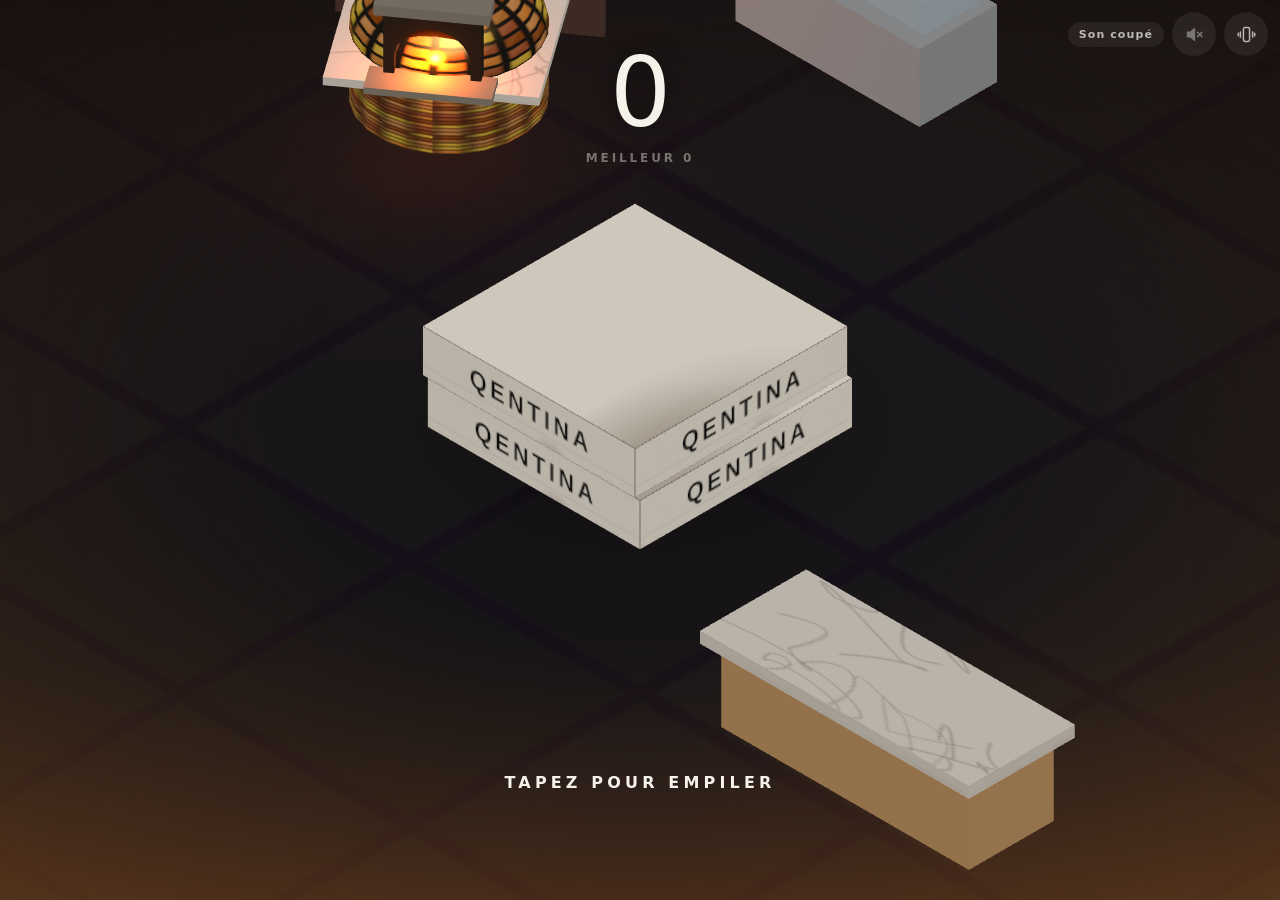
<file: index.html>
<!doctype html>
<html lang="fr">
<head>
<meta charset="utf-8">
<meta name="viewport" content="width=device-width, initial-scale=1, viewport-fit=cover, user-scalable=no">
<meta name="theme-color" content="#1c1410">
<meta name="description" content="Empilez les boîtes à pizza QENTINA.">
<meta name="mobile-web-app-capable" content="yes">
<meta name="apple-mobile-web-app-capable" content="yes">
<meta name="apple-mobile-web-app-status-bar-style" content="black-translucent">
<meta name="apple-mobile-web-app-title" content="QENTINA STACK">
<title>QENTINA STACK</title>
<link rel="manifest" href="./manifest.webmanifest">
<link rel="icon" type="image/svg+xml" href="./icon.svg">
<link rel="stylesheet" href="styles.css">
<script type="importmap">
{
  "imports": {
    "three": "./vendor/three.module.min.js"
  }
}
</script>
</head>
<body>
  <canvas id="scene"></canvas>

  <div id="hud">
    <div id="score">0</div>
    <div id="best">MEILLEUR 0</div>
    <div id="perfect"></div>
  </div>

  <div id="controls">
    <button id="sound-toggle" type="button" aria-pressed="false" aria-label="Activer le son">
      <svg viewBox="0 0 24 24" aria-hidden="true" focusable="false">
        <path class="speaker" d="M4 9.5h3.2L12 5.4v13.2L7.2 14.5H4z"/>
        <path class="waves" d="M15.5 9.4a4 4 0 0 1 0 5.2M18.2 7.2a7.6 7.6 0 0 1 0 9.6"/>
        <path class="cross" d="M15.5 9.6l5 4.8M20.5 9.6l-5 4.8"/>
      </svg>
    </button>
    <button id="haptics-toggle" type="button" aria-pressed="true" aria-label="Vibration activée">
      <svg viewBox="0 0 24 24" aria-hidden="true" focusable="false">
        <rect class="phone" x="8.5" y="4" width="7" height="16" rx="1.6"/>
        <path class="waves" d="M5 9v6M2.6 10.5v3M19 9v6M21.4 10.5v3"/>
        <path class="cross" d="M4 4l16 16"/>
      </svg>
    </button>
    <span id="sound-hint" class="hint">Son coupé</span>
  </div>

  <!-- Pastille réseau : sans elle, un joueur hors ligne croit l'appli cassée. -->
  <div id="net" class="net hidden" role="status" aria-live="polite"></div>

  <div id="start" class="overlay">
    <p class="pulse">TAPEZ POUR EMPILER</p>
  </div>

  <!-- Écran de fin -->
  <div id="end" class="overlay hidden">
    <div class="card">
      <p id="end-record" class="record hidden">NOUVEAU RECORD</p>
      <p class="label">BOÎTES EMPILÉES</p>
      <p id="end-score">0</p>
      <p id="end-best" class="label">MEILLEUR 0</p>

      <div id="tier" class="tier hidden">
        <div class="tier-head">
          <span id="tier-label"></span>
          <span id="tier-count"></span>
        </div>
        <div class="bar"><i id="tier-bar"></i></div>
      </div>

      <div id="reward" class="reward hidden">
        <p class="reward-won">🎁 TU AS GAGNÉ</p>
        <p id="reward-label" class="reward-label"></p>
        <p id="reward-code" class="reward-code"></p>
        <p id="reward-note" class="reward-note">À montrer en caisse</p>
      </div>

      <div id="badges" class="badges"></div>

      <div class="actions">
        <button id="btn-save" class="btn primary" type="button">Sauvegarder mon score</button>
        <button id="btn-share" class="btn" type="button">Partager</button>
      </div>
      <p id="end-status" class="end-status"></p>

      <p class="pulse small">TAPEZ POUR REJOUER</p>
    </div>
  </div>

  <!-- Feuille de compte -->
  <div id="sheet" class="sheet hidden" role="dialog" aria-modal="true" aria-labelledby="sheet-title">
    <div class="sheet-inner">
      <div class="grabber" aria-hidden="true"></div>
      <button id="sheet-close" class="sheet-close" type="button" aria-label="Fermer">✕</button>

      <h2 id="sheet-title">Sauvegarde ton score</h2>
      <p class="sheet-sub">Un pseudo, un e-mail, c'est tout. Jouer restera toujours possible sans profil.</p>

      <div class="tabs" role="tablist">
        <button id="tab-signup" class="tab is-active" type="button" role="tab" aria-selected="true">Créer un profil</button>
        <button id="tab-signin" class="tab" type="button" role="tab" aria-selected="false">J'en ai déjà un</button>
      </div>

      <form id="account-form" novalidate>
        <label class="field" id="field-pseudo">
          <span class="field-label">Pseudo</span>
          <input id="in-pseudo" type="text" name="pseudo" autocomplete="nickname"
                 autocapitalize="words" maxlength="20" placeholder="Ton pseudo"
                 enterkeyhint="next">
          <em class="err" id="err-pseudo"></em>
        </label>

        <label class="field">
          <span class="field-label">E-mail</span>
          <input id="in-email" type="email" name="email" autocomplete="email"
                 inputmode="email" autocapitalize="off" autocorrect="off"
                 placeholder="toi@exemple.fr" enterkeyhint="done">
          <em class="err" id="err-email"></em>
        </label>

        <div class="consents" id="consents">
          <label class="check">
            <input id="in-terms" type="checkbox">
            <span>
              J'ai lu et j'accepte les
              <a id="legal-link" href="./legal.html" target="_blank" rel="noopener">conditions générales et la politique de confidentialité</a>.
            </span>
          </label>
          <em class="err" id="err-terms"></em>

          <label class="check">
            <input id="in-marketing" type="checkbox">
            <span id="marketing-text">
              J'autorise QENTINA à utiliser mon adresse e-mail pour m'envoyer ses
              offres et actualités.
            </span>
          </label>
          <em class="err" id="err-marketing"></em>
        </div>

        <p class="notice">
          Conservation : 3 ans après le dernier contact. Aucun cookie, aucun
          traceur, aucune revente. Désinscription en un clic dans chaque e-mail.
        </p>

        <button id="btn-submit" class="btn primary wide" type="submit">Créer mon profil</button>
        <p id="form-status" class="form-status"></p>
      </form>

      <button id="btn-forget" class="link-btn hidden" type="button">
        Effacer définitivement mes données
      </button>
    </div>
  </div>

  <!-- Filet de sécurité : si un module manque au cache ET que le réseau est
       coupé, la page s'afficherait sans jamais répondre au moindre tap. Un
       écran muet passe pour un plantage. main.js désarme ce minuteur dès
       qu'il a démarré, donc ce message ne peut apparaître qu'en cas de vrai
       échec de chargement. -->
  <div id="boot-error" class="overlay hidden">
    <div class="card">
      <p class="label">LE JEU N'A PAS PU DÉMARRER</p>
      <p class="boot-text">
        Il manque une pièce du jeu sur cet appareil. Reconnecte-toi une seule
        fois : elle sera récupérée, et tu pourras rejouer hors ligne ensuite.
      </p>
      <button id="btn-retry" class="btn primary" type="button">Réessayer</button>
    </div>
  </div>

  <div id="debug"></div>

  <script>
    window.__bootWatchdog = setTimeout(function () {
      document.getElementById('boot-error').classList.remove('hidden');
    }, 8000);
    document.getElementById('btn-retry').addEventListener('click', function () {
      location.reload();
    });
  </script>

  <script type="module" src="src/main.js"></script>
</body>
</html>
</file>
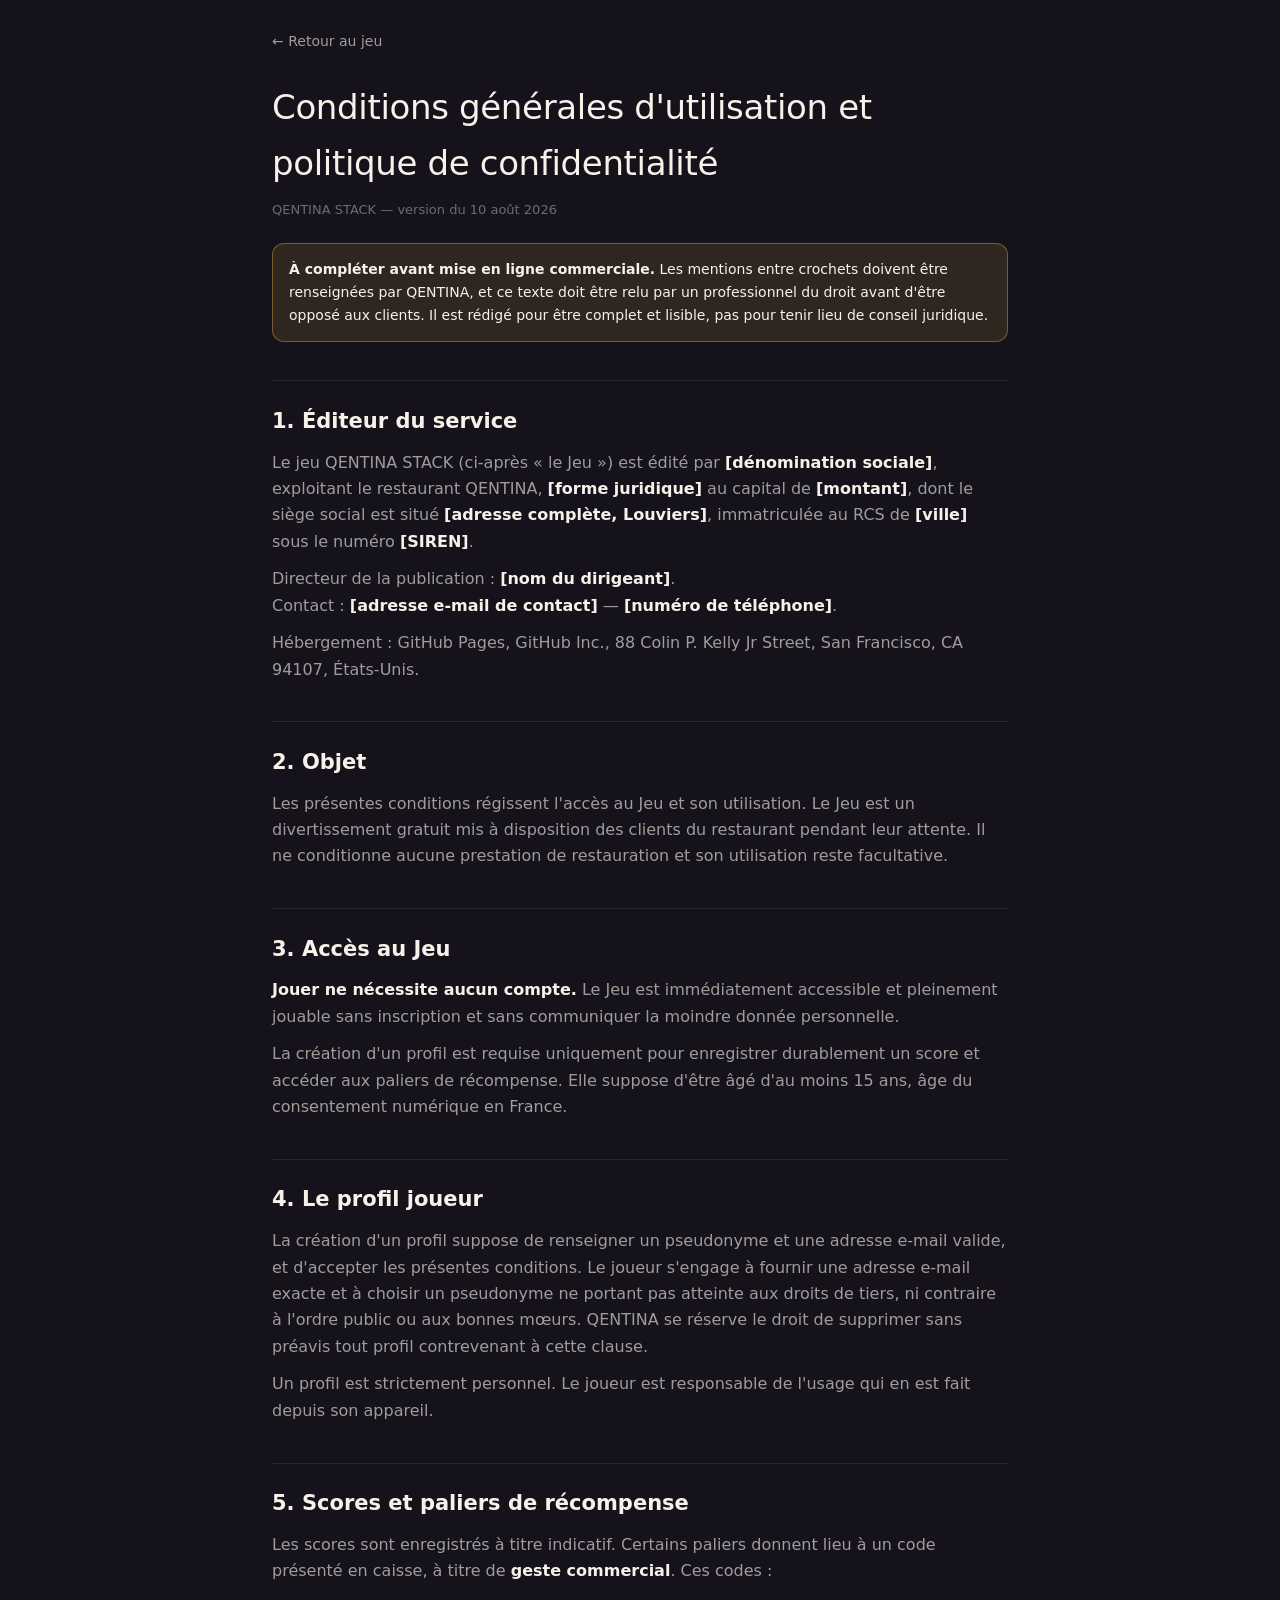
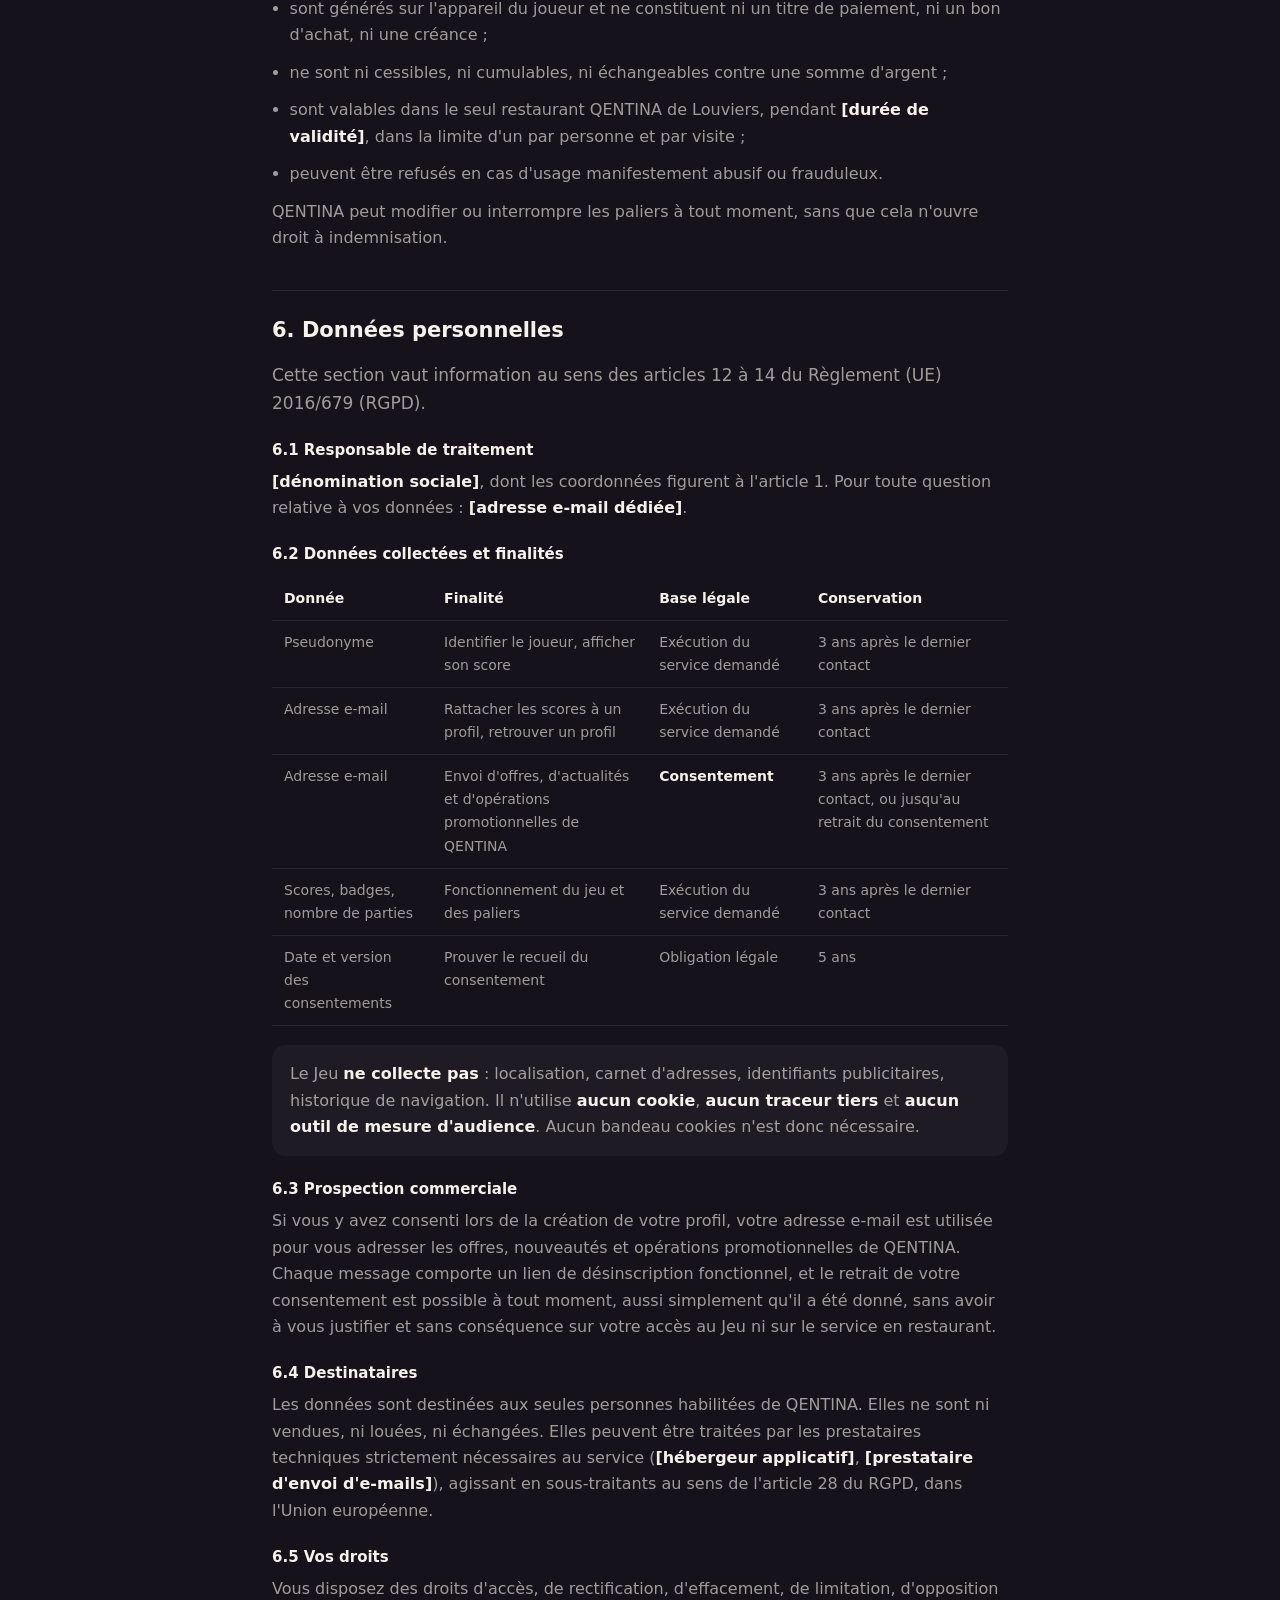
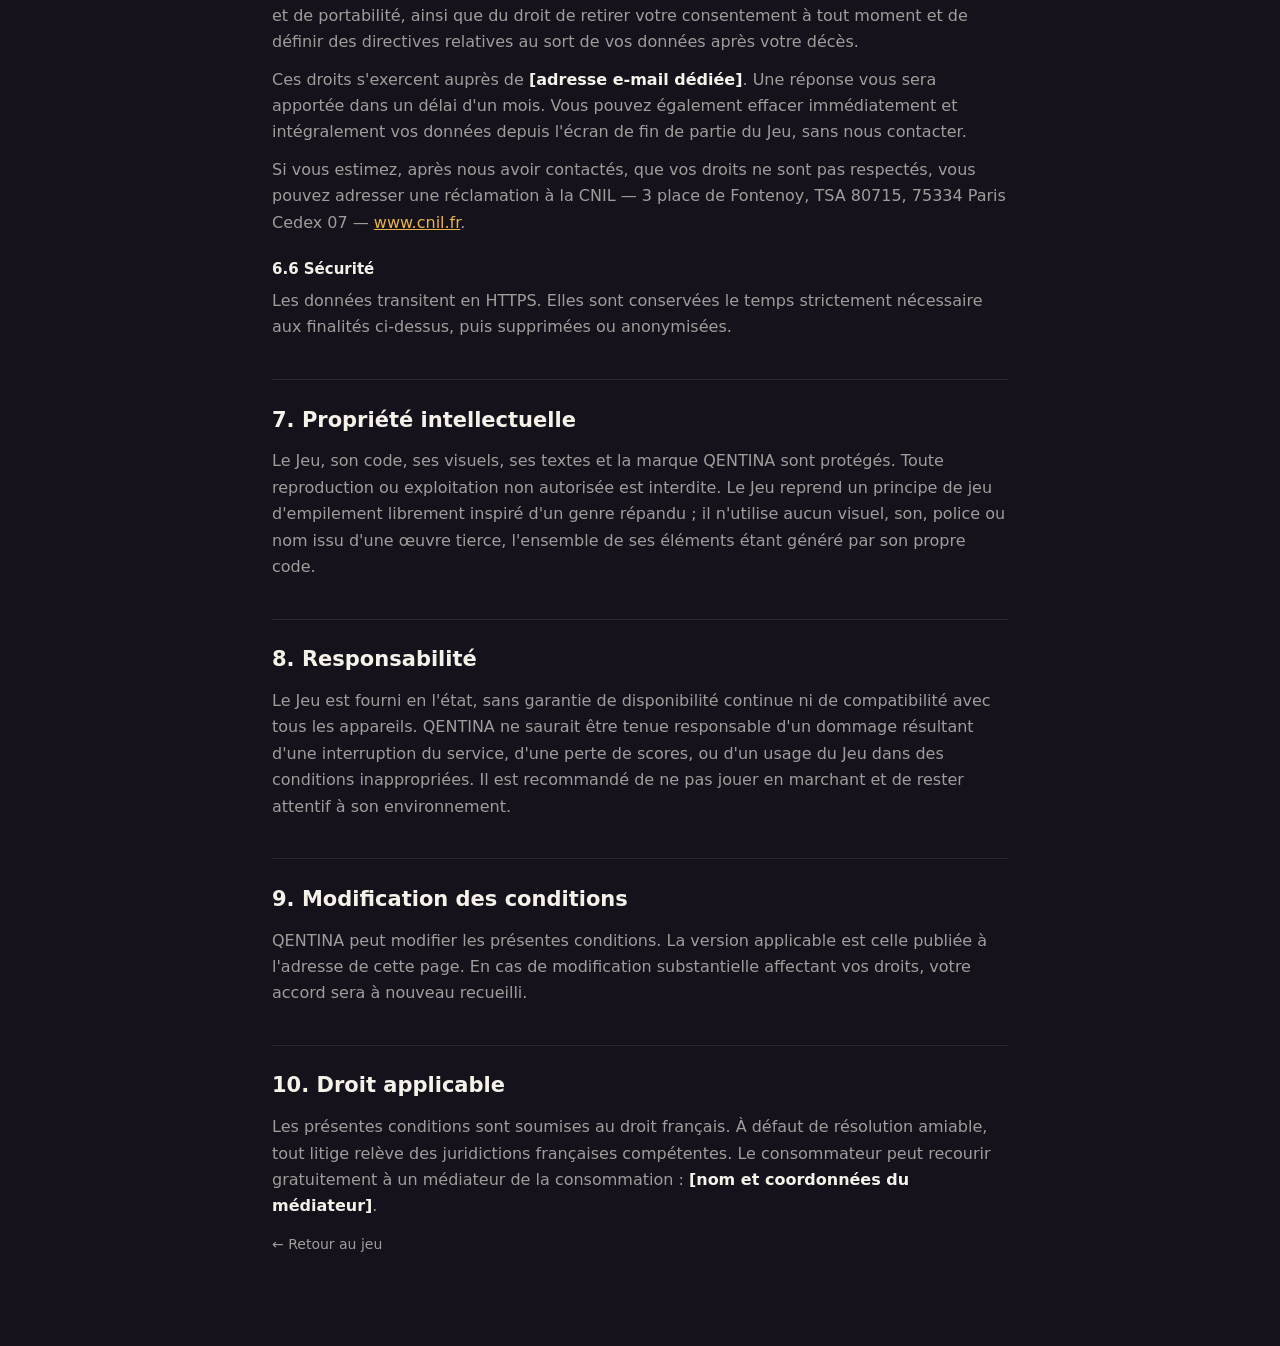
<file: legal.html>
<!doctype html>
<html lang="fr">
<head>
<meta charset="utf-8">
<meta name="viewport" content="width=device-width, initial-scale=1, viewport-fit=cover">
<meta name="theme-color" content="#15121b">
<meta name="robots" content="index, follow">
<title>Conditions générales et politique de confidentialité — QENTINA STACK</title>
<link rel="icon" type="image/svg+xml" href="./icon.svg">
<style>
  :root {
    --ink: #f6f2ea;
    --muted: rgba(246, 242, 234, 0.62);
    --gold: #e8b44a;
    --bg: #15121b;
    --card: rgba(255, 255, 255, 0.04);
  }
  * { margin: 0; padding: 0; box-sizing: border-box; }
  body {
    background: var(--bg);
    color: var(--ink);
    font-family: system-ui, -apple-system, "Segoe UI", Roboto, Helvetica, Arial, sans-serif;
    line-height: 1.65;
    font-size: 16px;
    padding: calc(env(safe-area-inset-top, 0px) + 28px)
             calc(env(safe-area-inset-right, 0px) + 20px)
             calc(env(safe-area-inset-bottom, 0px) + 64px)
             calc(env(safe-area-inset-left, 0px) + 20px);
  }
  main { max-width: 46rem; margin: 0 auto; }
  a { color: var(--gold); }
  h1 { font-size: clamp(24px, 6vw, 34px); font-weight: 300; letter-spacing: -0.01em; }
  h2 {
    font-size: clamp(17px, 4.4vw, 21px);
    font-weight: 600;
    margin: 2.4rem 0 0.7rem;
    padding-top: 1.4rem;
    border-top: 1px solid rgba(255, 255, 255, 0.09);
  }
  h3 { font-size: 15px; font-weight: 600; margin: 1.3rem 0 0.4rem; }
  p, li { color: var(--muted); margin-bottom: 0.7rem; }
  li { margin-left: 1.1rem; }
  strong { color: var(--ink); font-weight: 600; }
  .lede { font-size: 17px; margin-top: 0.8rem; }
  .meta { font-size: 13px; color: rgba(246, 242, 234, 0.4); margin-top: 0.5rem; }
  .todo {
    display: block;
    background: rgba(232, 180, 74, 0.13);
    border: 1px solid rgba(232, 180, 74, 0.4);
    border-radius: 12px;
    padding: 14px 16px;
    margin: 1.4rem 0;
    font-size: 14px;
    color: var(--ink);
  }
  table { width: 100%; border-collapse: collapse; margin: 0.6rem 0 1.2rem; font-size: 14px; }
  th, td {
    text-align: left;
    padding: 10px 12px;
    border-bottom: 1px solid rgba(255, 255, 255, 0.09);
    vertical-align: top;
    color: var(--muted);
  }
  th { color: var(--ink); font-weight: 600; }
  .back {
    display: inline-block;
    margin-bottom: 1.6rem;
    font-size: 14px;
    text-decoration: none;
    color: var(--muted);
  }
  .card { background: var(--card); border-radius: 14px; padding: 16px 18px; margin: 1rem 0; }
</style>
</head>
<body>
<main>
  <a class="back" href="./">← Retour au jeu</a>

  <h1>Conditions générales d'utilisation et politique de confidentialité</h1>
  <p class="meta">QENTINA STACK — version du 10 août 2026</p>

  <p class="todo">
    <strong>À compléter avant mise en ligne commerciale.</strong> Les mentions
    entre crochets doivent être renseignées par QENTINA, et ce texte doit être
    relu par un professionnel du droit avant d'être opposé aux clients. Il est
    rédigé pour être complet et lisible, pas pour tenir lieu de conseil
    juridique.
  </p>

  <h2>1. Éditeur du service</h2>
  <p>
    Le jeu QENTINA STACK (ci-après « le Jeu ») est édité par
    <strong>[dénomination sociale]</strong>, exploitant le restaurant QENTINA,
    <strong>[forme juridique]</strong> au capital de <strong>[montant]</strong>,
    dont le siège social est situé <strong>[adresse complète, Louviers]</strong>,
    immatriculée au RCS de <strong>[ville]</strong> sous le numéro
    <strong>[SIREN]</strong>.
  </p>
  <p>
    Directeur de la publication : <strong>[nom du dirigeant]</strong>.<br>
    Contact : <strong>[adresse e-mail de contact]</strong> —
    <strong>[numéro de téléphone]</strong>.
  </p>
  <p>
    Hébergement : GitHub Pages, GitHub Inc., 88 Colin P. Kelly Jr Street,
    San Francisco, CA 94107, États-Unis.
  </p>

  <h2>2. Objet</h2>
  <p>
    Les présentes conditions régissent l'accès au Jeu et son utilisation. Le Jeu
    est un divertissement gratuit mis à disposition des clients du restaurant
    pendant leur attente. Il ne conditionne aucune prestation de restauration et
    son utilisation reste facultative.
  </p>

  <h2>3. Accès au Jeu</h2>
  <p>
    <strong>Jouer ne nécessite aucun compte.</strong> Le Jeu est immédiatement
    accessible et pleinement jouable sans inscription et sans communiquer la
    moindre donnée personnelle.
  </p>
  <p>
    La création d'un profil est requise uniquement pour enregistrer durablement
    un score et accéder aux paliers de récompense. Elle suppose d'être âgé d'au
    moins 15 ans, âge du consentement numérique en France.
  </p>

  <h2>4. Le profil joueur</h2>
  <p>
    La création d'un profil suppose de renseigner un pseudonyme et une adresse
    e-mail valide, et d'accepter les présentes conditions. Le joueur s'engage à
    fournir une adresse e-mail exacte et à choisir un pseudonyme ne portant pas
    atteinte aux droits de tiers, ni contraire à l'ordre public ou aux bonnes
    mœurs. QENTINA se réserve le droit de supprimer sans préavis tout profil
    contrevenant à cette clause.
  </p>
  <p>
    Un profil est strictement personnel. Le joueur est responsable de l'usage
    qui en est fait depuis son appareil.
  </p>

  <h2>5. Scores et paliers de récompense</h2>
  <p>
    Les scores sont enregistrés à titre indicatif. Certains paliers donnent lieu
    à un code présenté en caisse, à titre de <strong>geste commercial</strong>.
    Ces codes :
  </p>
  <ul>
    <li>sont générés sur l'appareil du joueur et ne constituent ni un titre de paiement, ni un bon d'achat, ni une créance ;</li>
    <li>ne sont ni cessibles, ni cumulables, ni échangeables contre une somme d'argent ;</li>
    <li>sont valables dans le seul restaurant QENTINA de Louviers, pendant <strong>[durée de validité]</strong>, dans la limite d'un par personne et par visite ;</li>
    <li>peuvent être refusés en cas d'usage manifestement abusif ou frauduleux.</li>
  </ul>
  <p>
    QENTINA peut modifier ou interrompre les paliers à tout moment, sans que
    cela n'ouvre droit à indemnisation.
  </p>

  <h2>6. Données personnelles</h2>
  <p class="lede">
    Cette section vaut information au sens des articles 12 à 14 du Règlement
    (UE) 2016/679 (RGPD).
  </p>

  <h3>6.1 Responsable de traitement</h3>
  <p>
    <strong>[dénomination sociale]</strong>, dont les coordonnées figurent à
    l'article 1. Pour toute question relative à vos données :
    <strong>[adresse e-mail dédiée]</strong>.
  </p>

  <h3>6.2 Données collectées et finalités</h3>
  <table>
    <thead>
      <tr><th>Donnée</th><th>Finalité</th><th>Base légale</th><th>Conservation</th></tr>
    </thead>
    <tbody>
      <tr>
        <td>Pseudonyme</td>
        <td>Identifier le joueur, afficher son score</td>
        <td>Exécution du service demandé</td>
        <td>3 ans après le dernier contact</td>
      </tr>
      <tr>
        <td>Adresse e-mail</td>
        <td>Rattacher les scores à un profil, retrouver un profil</td>
        <td>Exécution du service demandé</td>
        <td>3 ans après le dernier contact</td>
      </tr>
      <tr>
        <td>Adresse e-mail</td>
        <td>Envoi d'offres, d'actualités et d'opérations promotionnelles de QENTINA</td>
        <td><strong>Consentement</strong></td>
        <td>3 ans après le dernier contact, ou jusqu'au retrait du consentement</td>
      </tr>
      <tr>
        <td>Scores, badges, nombre de parties</td>
        <td>Fonctionnement du jeu et des paliers</td>
        <td>Exécution du service demandé</td>
        <td>3 ans après le dernier contact</td>
      </tr>
      <tr>
        <td>Date et version des consentements</td>
        <td>Prouver le recueil du consentement</td>
        <td>Obligation légale</td>
        <td>5 ans</td>
      </tr>
    </tbody>
  </table>

  <div class="card">
    <p style="margin:0">
      Le Jeu <strong>ne collecte pas</strong> : localisation, carnet d'adresses,
      identifiants publicitaires, historique de navigation. Il n'utilise
      <strong>aucun cookie</strong>, <strong>aucun traceur tiers</strong> et
      <strong>aucun outil de mesure d'audience</strong>. Aucun bandeau cookies
      n'est donc nécessaire.
    </p>
  </div>

  <h3>6.3 Prospection commerciale</h3>
  <p>
    Si vous y avez consenti lors de la création de votre profil, votre adresse
    e-mail est utilisée pour vous adresser les offres, nouveautés et opérations
    promotionnelles de QENTINA. Chaque message comporte un lien de désinscription
    fonctionnel, et le retrait de votre consentement est possible à tout moment,
    aussi simplement qu'il a été donné, sans avoir à vous justifier et sans
    conséquence sur votre accès au Jeu ni sur le service en restaurant.
  </p>

  <h3>6.4 Destinataires</h3>
  <p>
    Les données sont destinées aux seules personnes habilitées de QENTINA. Elles
    ne sont ni vendues, ni louées, ni échangées. Elles peuvent être traitées par
    les prestataires techniques strictement nécessaires au service
    (<strong>[hébergeur applicatif]</strong>,
    <strong>[prestataire d'envoi d'e-mails]</strong>), agissant en sous-traitants
    au sens de l'article 28 du RGPD, dans l'Union européenne.
  </p>

  <h3>6.5 Vos droits</h3>
  <p>
    Vous disposez des droits d'accès, de rectification, d'effacement, de
    limitation, d'opposition et de portabilité, ainsi que du droit de retirer
    votre consentement à tout moment et de définir des directives relatives au
    sort de vos données après votre décès.
  </p>
  <p>
    Ces droits s'exercent auprès de <strong>[adresse e-mail dédiée]</strong>. Une
    réponse vous sera apportée dans un délai d'un mois. Vous pouvez également
    effacer immédiatement et intégralement vos données depuis l'écran de fin de
    partie du Jeu, sans nous contacter.
  </p>
  <p>
    Si vous estimez, après nous avoir contactés, que vos droits ne sont pas
    respectés, vous pouvez adresser une réclamation à la CNIL —
    3 place de Fontenoy, TSA 80715, 75334 Paris Cedex 07 —
    <a href="https://www.cnil.fr" rel="noopener">www.cnil.fr</a>.
  </p>

  <h3>6.6 Sécurité</h3>
  <p>
    Les données transitent en HTTPS. Elles sont conservées le temps strictement
    nécessaire aux finalités ci-dessus, puis supprimées ou anonymisées.
  </p>

  <h2>7. Propriété intellectuelle</h2>
  <p>
    Le Jeu, son code, ses visuels, ses textes et la marque QENTINA sont protégés.
    Toute reproduction ou exploitation non autorisée est interdite. Le Jeu
    reprend un principe de jeu d'empilement librement inspiré d'un genre
    répandu ; il n'utilise aucun visuel, son, police ou nom issu d'une œuvre
    tierce, l'ensemble de ses éléments étant généré par son propre code.
  </p>

  <h2>8. Responsabilité</h2>
  <p>
    Le Jeu est fourni en l'état, sans garantie de disponibilité continue ni de
    compatibilité avec tous les appareils. QENTINA ne saurait être tenue
    responsable d'un dommage résultant d'une interruption du service, d'une perte
    de scores, ou d'un usage du Jeu dans des conditions inappropriées. Il est
    recommandé de ne pas jouer en marchant et de rester attentif à son
    environnement.
  </p>

  <h2>9. Modification des conditions</h2>
  <p>
    QENTINA peut modifier les présentes conditions. La version applicable est
    celle publiée à l'adresse de cette page. En cas de modification substantielle
    affectant vos droits, votre accord sera à nouveau recueilli.
  </p>

  <h2>10. Droit applicable</h2>
  <p>
    Les présentes conditions sont soumises au droit français. À défaut de
    résolution amiable, tout litige relève des juridictions françaises
    compétentes. Le consommateur peut recourir gratuitement à un médiateur de la
    consommation : <strong>[nom et coordonnées du médiateur]</strong>.
  </p>

  <a class="back" href="./">← Retour au jeu</a>
</main>
</body>
</html>
</file>
<file: styles.css>
/* ============================================================
   QENTINA STACK — HUD et écrans. Le rendu 3D est dans le canvas,
   qui est transparent : le fond dégradé est ici, piloté par
   scenery.js via --bg-top / --bg-bottom.
   ============================================================ */

:root {
  --bg-top: hsl(20 38% 7%);
  --bg-bottom: hsl(27 52% 24%);
  --glow: hsl(24 90% 52% / 0.5);
  --ink: #f6f2ea;
  --gold: #e8b44a;
  --font: system-ui, -apple-system, "Segoe UI", Roboto, "Helvetica Neue",
    Helvetica, Arial, sans-serif;
}

* {
  margin: 0;
  padding: 0;
  box-sizing: border-box;
}

html,
body {
  width: 100%;
  height: 100%;
  overflow: hidden;
}

body {
  position: fixed;
  inset: 0;
  /* Deux couches : la lueur du four en bas de cadre, et le dégradé qui
     descend du ciel nocturne vers la salle. Les trois couleurs sont
     interpolées avec la hauteur atteinte, par scenery.js. */
  background:
    radial-gradient(125% 52% at 50% 106%, var(--glow), transparent 72%),
    linear-gradient(to bottom, var(--bg-top), var(--bg-bottom));
  transition: background 600ms linear;
  touch-action: none;
  overscroll-behavior: none;
  user-select: none;
  -webkit-user-select: none;
  -webkit-tap-highlight-color: transparent;
  -webkit-touch-callout: none;
  font-family: var(--font);
  color: var(--ink);
}

#scene {
  position: absolute;
  inset: 0;
  display: block;
  width: 100%;
  height: 100%;
}

/* --- HUD ---------------------------------------------------- */

/* Pendant l'écran de fin, le score du HUD ferait doublon avec celui de la
   carte, en plus flou. On l'escamote. */
body.is-over #hud,
body.is-over #controls {
  opacity: 0;
  transition: opacity 220ms ease;
  pointer-events: none;
}

#hud {
  position: absolute;
  inset: 0;
  pointer-events: none;
  padding: calc(env(safe-area-inset-top, 0px) + 5vh) 16px 0;
  text-align: center;
}

#score {
  /* clamp() plutôt qu'une taille fixe : lisible sur un petit Android comme
     sur une tablette, sans media query. */
  font-size: clamp(46px, 15vw, 96px);
  font-weight: 200;
  line-height: 1;
  letter-spacing: -0.01em;
  font-variant-numeric: tabular-nums;
  text-shadow: 0 2px 24px rgba(0, 0, 0, 0.5);
}

#best {
  margin-top: 10px;
  font-size: clamp(10px, 2.8vw, 12px);
  font-weight: 600;
  letter-spacing: 0.24em;
  opacity: 0.42;
}

#perfect {
  margin-top: clamp(16px, 4vh, 32px);
  font-size: clamp(13px, 3.8vw, 17px);
  font-weight: 700;
  letter-spacing: 0.26em;
  color: var(--gold);
  opacity: 0;
}

#perfect.pop {
  animation: perfect-pop 900ms ease-out forwards;
}

@keyframes perfect-pop {
  0% {
    opacity: 0;
    transform: scale(1.4);
  }
  22% {
    opacity: 1;
    transform: scale(1);
  }
  70% {
    opacity: 1;
  }
  100% {
    opacity: 0;
  }
}

/* --- Bouton vibration --------------------------------------- */

#controls {
  position: absolute;
  top: calc(env(safe-area-inset-top, 0px) + 12px);
  right: calc(env(safe-area-inset-right, 0px) + 12px);
  display: flex;
  align-items: center;
  gap: 8px;
  z-index: 5;
}

/* Pastille d'invitation : le son démarre coupé, encore faut-il que le
   joueur sache qu'il existe. Elle disparaît dès qu'on y touche. */
.hint {
  order: -1;
  padding: 6px 11px;
  border-radius: 99px;
  background: rgba(255, 255, 255, 0.09);
  font-size: 11px;
  font-weight: 600;
  letter-spacing: 0.1em;
  white-space: nowrap;
  opacity: 0.75;
  animation: hint-in 500ms ease-out both;
  pointer-events: none;
}

.hint.hidden { display: none; }

@keyframes hint-in {
  from { opacity: 0; transform: translateX(6px); }
  to { opacity: 0.75; transform: none; }
}

/* --- Échec de démarrage -------------------------------------- */

#boot-error {
  background: rgba(12, 8, 6, 0.82);
  pointer-events: auto;
  z-index: 20;
}

.boot-text {
  margin: 10px 0 18px;
  font-size: 14px;
  line-height: 1.5;
  opacity: 0.85;
}

/* --- Pastille réseau ---------------------------------------- */

/* Le jeu est entièrement jouable sans réseau. Encore faut-il le dire :
   sans un mot, une coupure ressemble à une panne. En bas de cadre, loin
   du score et des boutons, et jamais cliquable. */
.net {
  position: absolute;
  left: 50%;
  bottom: calc(env(safe-area-inset-bottom, 0px) + 18px);
  padding: 7px 14px;
  border-radius: 99px;
  background: rgba(0, 0, 0, 0.42);
  font-size: 11px;
  font-weight: 600;
  letter-spacing: 0.08em;
  white-space: nowrap;
  /* Posé dans la règle et pas seulement dans l'animation : si le joueur a
     demandé moins d'animations, la pastille doit rester centrée. */
  transform: translateX(-50%);
  opacity: 0.8;
  pointer-events: none;
  z-index: 6;
  animation: net-in 420ms ease-out both;
}

.net.hidden { display: none; }

@keyframes net-in {
  from { opacity: 0; transform: translate(-50%, 8px); }
  to { opacity: 0.8; transform: translate(-50%, 0); }
}

#sound-toggle,
#haptics-toggle {
  position: relative;
  width: 44px; /* cible tactile minimale confortable */
  height: 44px;
  display: grid;
  place-items: center;
  border: 0;
  border-radius: 50%;
  background: rgba(255, 255, 255, 0.07);
  color: var(--ink);
  cursor: pointer;
  -webkit-tap-highlight-color: transparent;
}

#haptics-toggle[hidden],
#sound-toggle[hidden] {
  display: none;
}

#sound-toggle svg,
#haptics-toggle svg {
  width: 21px;
  height: 21px;
  fill: none;
  stroke: currentColor;
  stroke-width: 1.7;
  stroke-linecap: round;
  opacity: 0.72;
}

#sound-toggle .cross,
#haptics-toggle .cross {
  opacity: 0;
}

#sound-toggle.off svg,
#haptics-toggle.off svg {
  opacity: 0.4;
}

#sound-toggle.off .waves,
#haptics-toggle.off .waves {
  opacity: 0;
}

#sound-toggle.off .cross,
#haptics-toggle.off .cross {
  opacity: 1;
}

#sound-toggle .speaker {
  fill: currentColor;
  stroke-linejoin: round;
}

/* --- Écrans ------------------------------------------------- */

.overlay {
  position: absolute;
  inset: 0;
  display: flex;
  flex-direction: column;
  align-items: center;
  justify-content: center;
  gap: 10px;
  pointer-events: none;
  padding: 0 24px calc(env(safe-area-inset-bottom, 0px));
  text-align: center;
}

.overlay.hidden {
  display: none;
}

#start {
  justify-content: flex-end;
  padding-bottom: calc(env(safe-area-inset-bottom, 0px) + 12vh);
}

#end {
  background: radial-gradient(
    ellipse at center,
    rgba(12, 8, 6, 0.68) 0%,
    rgba(12, 8, 6, 0.93) 100%
  );
  backdrop-filter: blur(3px);
  -webkit-backdrop-filter: blur(3px);
  overflow-y: auto;
  overscroll-behavior: contain;
  justify-content: flex-start;
  padding-top: calc(env(safe-area-inset-top, 0px) + 4vh);
}

#end .card {
  width: 100%;
  max-width: 24rem;
  display: flex;
  flex-direction: column;
  align-items: center;
  gap: 10px;
  margin: auto 0;
}

#end-score {
  font-size: clamp(58px, 20vw, 112px);
  font-weight: 200;
  line-height: 1;
  font-variant-numeric: tabular-nums;
}

/* --- Palier de récompense ----------------------------------- */

.tier {
  width: 100%;
  margin-top: 18px;
}

.tier.hidden,
.reward.hidden,
.record.hidden,
#btn-forget.hidden {
  display: none;
}

.tier-head {
  display: flex;
  justify-content: space-between;
  align-items: baseline;
  font-size: clamp(10px, 2.8vw, 12px);
  font-weight: 600;
  letter-spacing: 0.14em;
  opacity: 0.55;
  margin-bottom: 7px;
}

.bar {
  height: 5px;
  border-radius: 99px;
  background: rgba(255, 255, 255, 0.12);
  overflow: hidden;
}

.bar i {
  display: block;
  height: 100%;
  width: 0;
  border-radius: 99px;
  background: linear-gradient(90deg, #d08a2c, var(--gold));
  transition: width 700ms cubic-bezier(0.22, 1, 0.36, 1);
}

.reward {
  width: 100%;
  margin-top: 14px;
  padding: 14px 16px;
  border-radius: 16px;
  background: rgba(232, 180, 74, 0.12);
  border: 1px solid rgba(232, 180, 74, 0.34);
  text-align: center;
}

.reward-won {
  font-size: 10px;
  font-weight: 700;
  letter-spacing: 0.22em;
  opacity: 0.55;
  margin-bottom: 6px;
}

.reward-label {
  font-size: clamp(13px, 3.6vw, 16px);
  font-weight: 700;
  letter-spacing: 0.1em;
  color: var(--gold);
}

.reward-code {
  margin-top: 8px;
  font-family: ui-monospace, Menlo, Consolas, monospace;
  font-size: clamp(20px, 6vw, 26px);
  letter-spacing: 0.12em;
  color: var(--ink);
}

/* Verrouillé : le code affiché n'est qu'un gabarit, le vrai n'existe pas
   encore. On le floute pour qu'on voie qu'il y a quelque chose à récupérer. */
.reward.is-locked .reward-code {
  filter: blur(6px);
  opacity: 0.75;
  user-select: none;
  -webkit-user-select: none;
}

.reward.is-locked .reward-note {
  color: var(--gold);
  opacity: 0.9;
}

.reward.is-revealing .reward-code {
  animation: code-reveal 620ms cubic-bezier(0.22, 1, 0.36, 1);
}

@keyframes code-reveal {
  0% { filter: blur(8px); opacity: 0; transform: scale(0.94); }
  100% { filter: blur(0); opacity: 1; transform: none; }
}


.reward-note {
  margin-top: 4px;
  font-size: 11px;
  letter-spacing: 0.1em;
  opacity: 0.5;
}

/* --- Badges -------------------------------------------------- */

.badges {
  display: flex;
  flex-wrap: wrap;
  justify-content: center;
  gap: 8px;
  margin-top: 16px;
}

.badge {
  display: flex;
  align-items: center;
  gap: 6px;
  padding: 7px 11px;
  border-radius: 99px;
  background: rgba(255, 255, 255, 0.07);
  font-size: 12px;
  font-weight: 600;
  letter-spacing: 0.04em;
  opacity: 0.42;
}

.badge.is-earned {
  opacity: 1;
  background: rgba(255, 255, 255, 0.13);
}

.badge.is-new {
  background: rgba(232, 180, 74, 0.2);
  border: 1px solid rgba(232, 180, 74, 0.5);
  animation: badge-pop 520ms cubic-bezier(0.22, 1.4, 0.4, 1);
}

@keyframes badge-pop {
  0% { transform: scale(0.6); opacity: 0; }
  100% { transform: scale(1); opacity: 1; }
}

.badge .emoji { font-size: 14px; line-height: 1; }

/* --- Boutons ------------------------------------------------- */

.actions {
  display: flex;
  gap: 10px;
  width: 100%;
  margin-top: 22px;
}

.btn {
  flex: 1;
  min-height: 48px; /* cible tactile confortable */
  padding: 0 16px;
  border: 1px solid rgba(255, 255, 255, 0.18);
  border-radius: 99px;
  background: rgba(255, 255, 255, 0.06);
  color: var(--ink);
  font: inherit;
  font-size: clamp(13px, 3.6vw, 15px);
  font-weight: 600;
  letter-spacing: 0.04em;
  cursor: pointer;
  pointer-events: auto;
  -webkit-tap-highlight-color: transparent;
  transition: transform 120ms ease, background 180ms ease;
}

.btn:active { transform: scale(0.97); }

.btn.primary {
  background: var(--ink);
  border-color: var(--ink);
  color: #17120e;
}

.btn.wide { width: 100%; flex: none; }

/* Le bouton qui déverrouille le cadeau se distingue du reste. Déclaré APRÈS
   .btn.primary : à spécificité égale, c'est la dernière règle qui gagne. */
.btn.is-reward {
  background: var(--gold);
  border-color: var(--gold);
  color: #1d1206;
}

.btn[disabled] { opacity: 0.5; cursor: default; }

.end-status {
  min-height: 1.2em;
  margin-top: 10px;
  font-size: 12px;
  letter-spacing: 0.06em;
  color: var(--gold);
  text-align: center;
}

.label {
  font-size: clamp(10px, 2.8vw, 12px);
  font-weight: 600;
  letter-spacing: 0.24em;
  opacity: 0.5;
}

.record {
  font-size: clamp(11px, 3.2vw, 14px);
  font-weight: 700;
  letter-spacing: 0.24em;
  color: var(--gold);
}

.record.hidden {
  display: none;
}

.pulse {
  font-size: clamp(13px, 3.8vw, 16px);
  font-weight: 600;
  letter-spacing: 0.26em;
  animation: pulse 1.6s ease-in-out infinite;
}

.pulse.small {
  margin-top: clamp(20px, 5vh, 36px);
  font-size: clamp(11px, 3.2vw, 13px);
  opacity: 0.75;
}

@keyframes pulse {
  0%,
  100% {
    opacity: 0.35;
  }
  50% {
    opacity: 1;
  }
}

@media (prefers-reduced-motion: reduce) {
  .pulse {
    animation: none;
    opacity: 0.85;
  }
  .net {
    animation: none;
  }
  body {
    transition: none;
  }
}

/* --- Debug (?debug=1) --------------------------------------- */

#debug {
  position: absolute;
  left: calc(env(safe-area-inset-left, 0px) + 8px);
  bottom: calc(env(safe-area-inset-bottom, 0px) + 8px);
  font-size: 10px;
  font-family: ui-monospace, Menlo, Consolas, monospace;
  letter-spacing: 0.04em;
  opacity: 0.4;
  pointer-events: none;
}

/* ============================================================
   Feuille de compte : pseudo, e-mail, consentements.
   ============================================================ */

.sheet {
  position: absolute;
  inset: 0;
  z-index: 20;
  display: flex;
  align-items: flex-end;
  justify-content: center;
  background: rgba(8, 6, 10, 0.6);
  backdrop-filter: blur(6px);
  -webkit-backdrop-filter: blur(6px);
  pointer-events: auto;
}

.sheet.hidden { display: none; }

.sheet-inner {
  position: relative;
  width: 100%;
  max-width: 30rem;
  max-height: 92vh;
  overflow-y: auto;
  overscroll-behavior: contain;
  -webkit-overflow-scrolling: touch;
  background: #1b1620;
  border-radius: 26px 26px 0 0;
  padding: 12px 22px calc(env(safe-area-inset-bottom, 0px) + 26px);
  box-shadow: 0 -18px 50px rgba(0, 0, 0, 0.6);
  animation: sheet-up 320ms cubic-bezier(0.22, 1, 0.36, 1);
}

@media (min-width: 30rem) {
  .sheet { align-items: center; }
  .sheet-inner { border-radius: 26px; }
}

@keyframes sheet-up {
  from { transform: translateY(6%); opacity: 0; }
  to { transform: translateY(0); opacity: 1; }
}

.grabber {
  width: 38px;
  height: 4px;
  border-radius: 99px;
  background: rgba(255, 255, 255, 0.22);
  margin: 0 auto 14px;
}

.sheet-close {
  position: absolute;
  top: 12px;
  right: 14px;
  width: 36px;
  height: 36px;
  border: 0;
  border-radius: 50%;
  background: rgba(255, 255, 255, 0.08);
  color: var(--ink);
  font-size: 14px;
  cursor: pointer;
  -webkit-tap-highlight-color: transparent;
}

#sheet-title {
  font-size: clamp(19px, 5.4vw, 23px);
  font-weight: 600;
  letter-spacing: -0.01em;
}

.sheet-sub {
  margin-top: 6px;
  font-size: 13px;
  line-height: 1.5;
  opacity: 0.6;
}

.tabs {
  display: flex;
  gap: 4px;
  margin: 18px 0 6px;
  padding: 4px;
  border-radius: 99px;
  background: rgba(255, 255, 255, 0.06);
}

.tab {
  flex: 1;
  min-height: 38px;
  border: 0;
  border-radius: 99px;
  background: transparent;
  color: var(--ink);
  font: inherit;
  font-size: 13px;
  font-weight: 600;
  opacity: 0.55;
  cursor: pointer;
  -webkit-tap-highlight-color: transparent;
}

.tab.is-active {
  background: rgba(255, 255, 255, 0.12);
  opacity: 1;
}

.field { display: block; margin-top: 16px; }

.field.hidden { display: none; }

.field-label {
  display: block;
  font-size: 11px;
  font-weight: 700;
  letter-spacing: 0.16em;
  text-transform: uppercase;
  opacity: 0.5;
  margin-bottom: 7px;
}

.field input[type='text'],
.field input[type='email'] {
  width: 100%;
  min-height: 50px;
  padding: 0 15px;
  border: 1px solid rgba(255, 255, 255, 0.16);
  border-radius: 14px;
  background: rgba(255, 255, 255, 0.05);
  color: var(--ink);
  font: inherit;
  /* 16px minimum : en dessous, iOS zoome tout seul au focus. */
  font-size: 16px;
}

.field input::placeholder { color: rgba(246, 242, 234, 0.3); }

.field input:focus {
  outline: none;
  border-color: rgba(232, 180, 74, 0.7);
  background: rgba(255, 255, 255, 0.08);
}

.field.is-invalid input { border-color: #e07a5f; }

.err {
  display: none;
  margin-top: 6px;
  font-size: 12px;
  font-style: normal;
  color: #e79880;
}

.err.is-shown { display: block; }

.consents { margin-top: 20px; display: flex; flex-direction: column; gap: 12px; }

.consents.hidden { display: none; }

.check {
  display: flex;
  align-items: flex-start;
  gap: 11px;
  font-size: 13px;
  line-height: 1.5;
  opacity: 0.85;
  cursor: pointer;
}

.check input[type='checkbox'] {
  flex: none;
  width: 22px;
  height: 22px;
  margin-top: 1px;
  accent-color: var(--gold);
}

.check a { color: var(--gold); }

.notice {
  margin-top: 16px;
  font-size: 11.5px;
  line-height: 1.55;
  opacity: 0.45;
}

#btn-submit { margin-top: 18px; }

.form-status {
  min-height: 1.2em;
  margin-top: 12px;
  font-size: 12.5px;
  text-align: center;
  color: var(--gold);
}

.link-btn {
  display: block;
  margin: 18px auto 0;
  border: 0;
  background: none;
  color: rgba(246, 242, 234, 0.45);
  font: inherit;
  font-size: 12px;
  text-decoration: underline;
  cursor: pointer;
}
</file>
